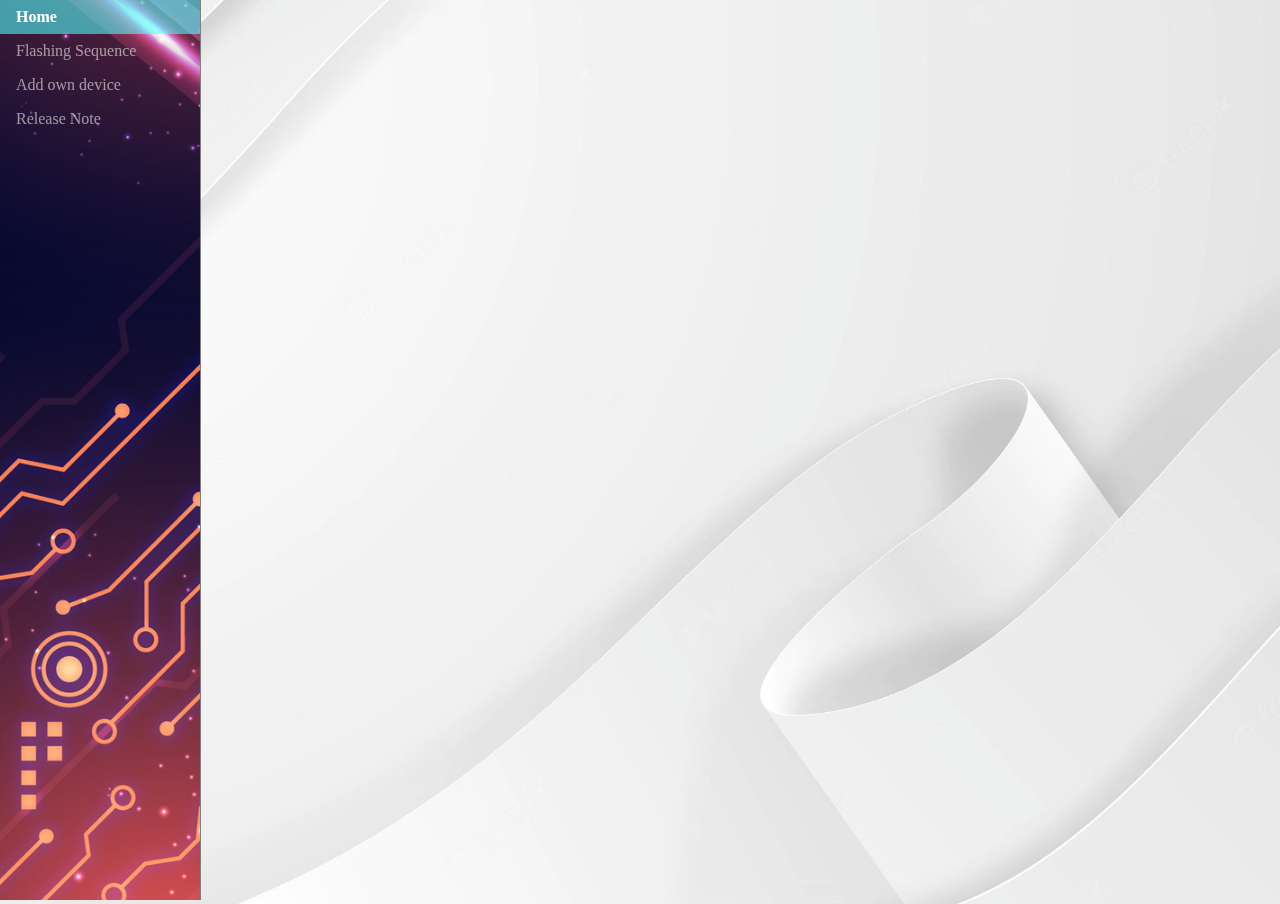
<file: UDS_FlashTool/Exe/documents/index.html>
<!DOCTYPE html>
<html>
    <head>
        <meta charset="utf-8">
        <link rel="stylesheet" href="styles/index.css">
        <link rel="stylesheet" href="styles/navigation.css">
        <link rel="stylesheet" href="styles/code_color.css">
        <title>Add New Device</title>
    </head>
    <body>
        <script type="text/javascript" src="scripts/index.js"></script>
        <ul margin="0px" class="navigation_list" id="navigation_list">
            <li onclick="showContent(this, 'pages/home.html')" class="active">Home</a></li>
            <li onclick="showContent(this, 'pages/custom_flash_sequence.html')">Flashing Sequence</a></li>
            <li onclick="showContent(this, 'pages/add_new_device.html')">Add own device</a></li>
            <li onclick="showContent(this, 'pages/release_note.html')">Release Note</a></li>
        </ul>
        <div class="content_div">
            <iframe class="content_iframe" id="content_iframe" src="pages/home.html"></iframe>
        </div>
    </body>
</html>
</file>
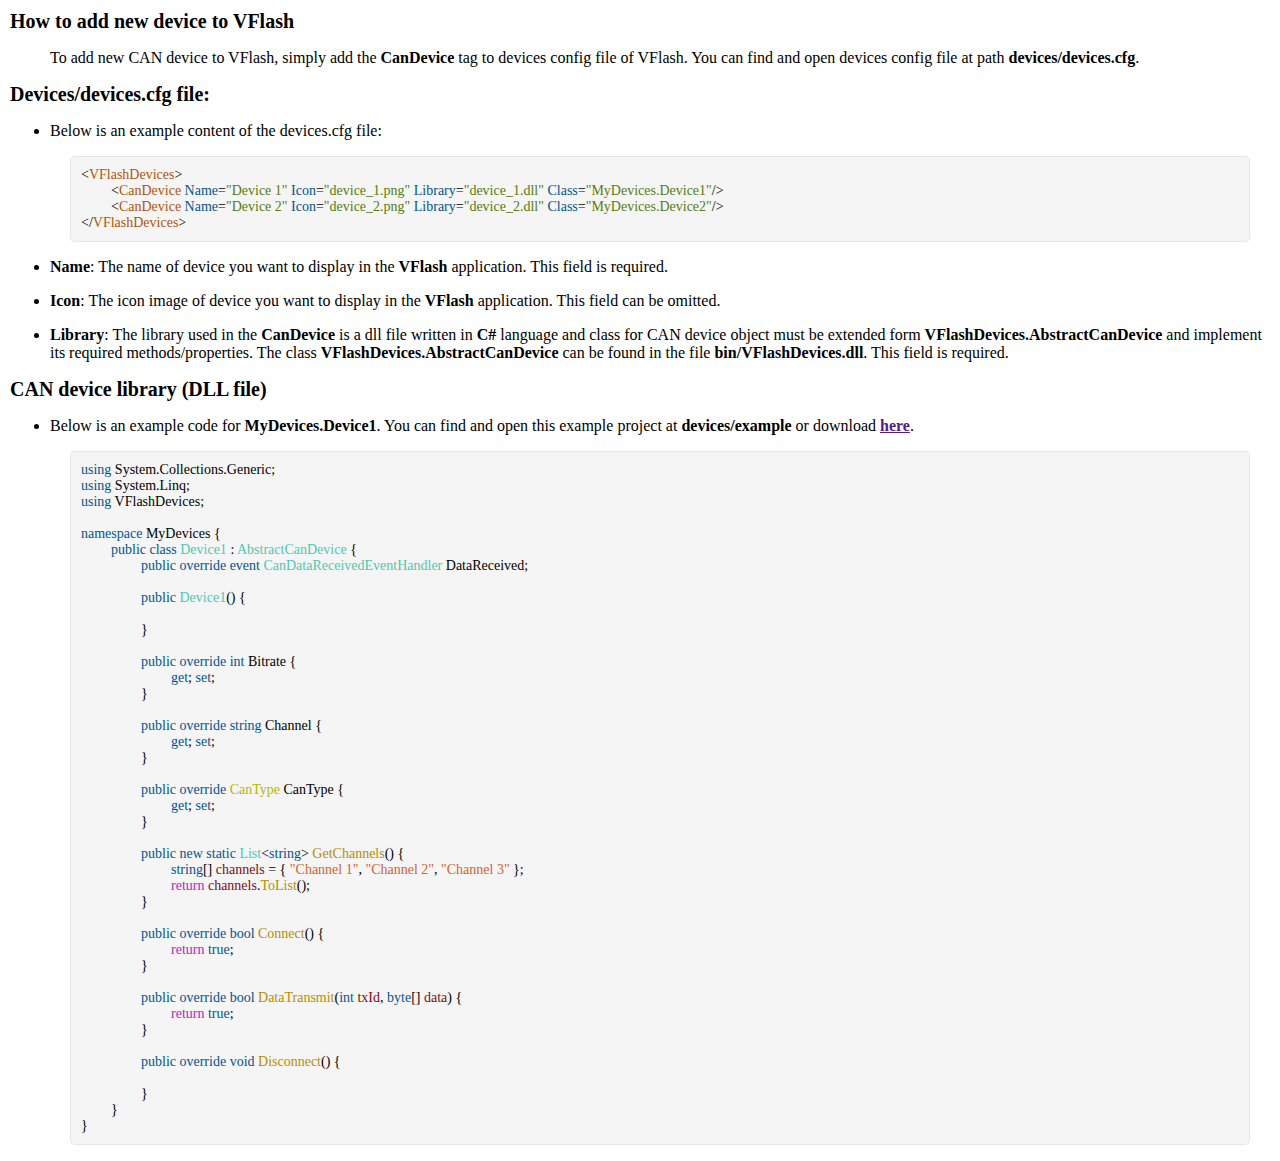
<file: UDS_FlashTool/Exe/documents/pages/add_new_device.html>
<!DOCTYPE html>
<html>
    <head>
        <meta charset="utf-8">
        <link rel="stylesheet" href="../styles/code_color.css">
        <title>Add New Device</title>
    </head>
    <body style="margin: 10px; font-family: calibri;">
        <li><b style="font-size: 20px;">How to add new device to VFlash</b>
            <ul>
                <p>To add new CAN device to VFlash, simply add the <b>CanDevice</b> tag to devices config file of VFlash. You can find and open devices config file at path <b>devices/devices.cfg</b>.</p>
            </ul>
        </li>
        <li><b style="font-size: 20px;">Devices/devices.cfg file:</b>
            <ul>
                <li><p>Below is an example content of the devices.cfg file:</p></li>
                <div class="code_panel">
                    <span class="xml_tag">&lt;<span class="xml_name">VFlashDevices</span>&gt;</span>
                    <br/>
                    <span class="xml_tag" style="margin-left: 30px;">&lt;<span class="xml_name">CanDevice</span></span>
                    <span class="xml_tag"><span class="xml_attr">Name</span>=<span class="xml_value">"Device 1"</span></span>
                    <span class="xml_tag"><span class="xml_attr">Icon</span>=<span class="xml_value">"device_1.png"</span></span>
                    <span class="xml_tag"><span class="xml_attr">Library</span>=<span class="xml_value">"device_1.dll"</span></span>
                    <span class="xml_tag"><span class="xml_attr">Class</span>=<span class="xml_value">"MyDevices.Device1"</span>/&gt;</span>
                    <br/>
                    <span class="xml_tag" style="margin-left: 30px;">&lt;<span class="xml_name">CanDevice</span></span>
                    <span class="xml_tag"><span class="xml_attr">Name</span>=<span class="xml_value">"Device 2"</span></span>
                    <span class="xml_tag"><span class="xml_attr">Icon</span>=<span class="xml_value">"device_2.png"</span></span>
                    <span class="xml_tag"><span class="xml_attr">Library</span>=<span class="xml_value">"device_2.dll"</span></span>
                    <span class="xml_tag"><span class="xml_attr">Class</span>=<span class="xml_value">"MyDevices.Device2"</span>/&gt;</span>
                    <br/>
                    <span class="xml_tag">&lt;/<span class="xml_name">VFlashDevices</span>&gt;</span>
                </div>
                <li><p><b>Name</b>: The name of device you want to display in the <b>VFlash</b> application. This field is required.</p></li>
                <li><p><b>Icon</b>: The icon image of device you want to display in the <b>VFlash</b> application. This field can be omitted.</p></li>
                <li><p><b>Library</b>: The library used in the <b>CanDevice</b> is a dll file written in <b>C#</b> language and class for CAN device object must be extended form <b>VFlashDevices.AbstractCanDevice</b> and implement its required methods/properties. The class <b>VFlashDevices.AbstractCanDevice</b> can be found in the file <b>bin/VFlashDevices.dll</b>. This field is required.</p></li>
            </ul>
        </li>
        <li><b style="font-size: 20px;">CAN device library (DLL file)</b></li>
        <ul>
            <li><p>Below is an example code for <b>MyDevices.Device1</b>. You can find and open this example project at <b>devices/example</b> or download <a href=""><b>here</b></a>.</p></li>
            <div class="code_panel">
                <span class="cs_keyword">using </span><span class="cs_name">System.Collections.Generic;</span><br/>
                <span class="cs_keyword">using </span><span class="cs_name">System.Linq;</span><br/>
                <span class="cs_keyword">using </span><span class="cs_name">VFlashDevices;</span><br/><br/>
                <span class="cs_keyword">namespace </span><span class="cs_name">MyDevices &#x7b;</span><br/>
                <div style="margin-left: 30px;">
                    <span class="cs_keyword">public class </span><span class="cs_type">Device1</span><span class="cs_name"> : </span><span class="cs_type">AbstractCanDevice</span><span class="cs_name"> &#x7b;</span>
                    <div style="margin-left: 30px;">
                        <span class="cs_keyword">public override event </span><span class="cs_type">CanDataReceivedEventHandler<span class="cs_name"> DataReceived;</span></span><br/><br/>
                        <span class="cs_keyword">public </span><span class="cs_type">Device1</span><span class="cs_name">() &#x7b;</span><br/><br/>
                        <span class="cs_name">&#x7d;</span><br/><br/>
                        <span class="cs_keyword">public override int </span><span class="cs_name">Bitrate</span><span class="cs_name"> &#x7b;</span><br/>
                        <span style="margin-left: 30px;" class="cs_keyword">get<span class="cs_name">;</span> set<span class="cs_name">;</span></span><br/>
                        <span class="cs_name">&#x7d;</span><br/><br/>
                        <span class="cs_keyword">public override string </span><span class="cs_name">Channel</span><span class="cs_name"> &#x7b;</span><br/>
                        <span style="margin-left: 30px;" class="cs_keyword">get<span class="cs_name">;</span> set<span class="cs_name">;</span></span><br/>
                        <span class="cs_name">&#x7d;</span><br/><br/>
                        <span class="cs_keyword">public override </span><span class="cs_enum">CanType</span><span class="cs_name"> CanType</span><span class="cs_name"> &#x7b;</span><br/>
                        <span style="margin-left: 30px;" class="cs_keyword">get<span class="cs_name">;</span> set<span class="cs_name">;</span></span><br/>
                        <span class="cs_name">&#x7d;</span><br/><br/>
                        <span class="cs_keyword">public new static <span class="cs_type">List</span><span class="cs_name">&lt;</span>string</span><span class="cs_name">&gt; </span><span class="cs_method_name">GetChannels</span><span class="cs_name">() &#x7b;</span><br/>
                        <div style="margin-left: 30px;">
                            <span class="cs_keyword">string</span><span class="cs_name">[] </span><span class="cs_variable">channels</span><span class="cs_name"> = &#x7b; </span><span class="cs_name"><span class="cs_string">"Channel 1"</span>, <span class="cs_string">"Channel 2"</span>, <span class="cs_string">"Channel 3"</span> &#x7d;;</span><br/>
                            <span class="cs_return">return </span><span class="cs_variable">channels</span><span class="cs_name">.<span class="cs_method_name">ToList</span>();</span>
                        </div>
                        <span class="cs_name">&#x7d;</span><br/><br/>
                        <span class="cs_keyword">public override bool </span><span class="cs_method_name">Connect</span><span class="cs_name">() &#x7b;</span><br/>
                        <span class="cs_return" style="margin-left: 30px;">return <span class="cs_keyword">true</span><span class="cs_name">;</span></span><br/>
                        <span class="cs_name">&#x7d;</span><br/><br/>
                        <span class="cs_keyword">public override bool </span><span class="cs_method_name">DataTransmit</span><span class="cs_name">(<span class="cs_keyword">int </span><span class="cs_variable">txId</span>, <span class="cs_keyword">byte</span>[] <span class="cs_variable">data</span>) &#x7b;</span><br/>
                        <span class="cs_return" style="margin-left: 30px;">return <span class="cs_keyword">true</span><span class="cs_name">;</span></span><br/>
                        <span class="cs_name">&#x7d;</span><br/><br/>
                        <span class="cs_keyword">public override void </span><span class="cs_method_name">Disconnect</span><span class="cs_name">() &#x7b;</span><br/><br/>
                        <span class="cs_name">&#x7d;</span><br/>
                    </div>
                    <span class="cs_name">&#x7d;</span><br/>
                </div>
                <span class="cs_name">&#x7d;</span>
            </div>
        </ul>
    </body>
</html>
</file>
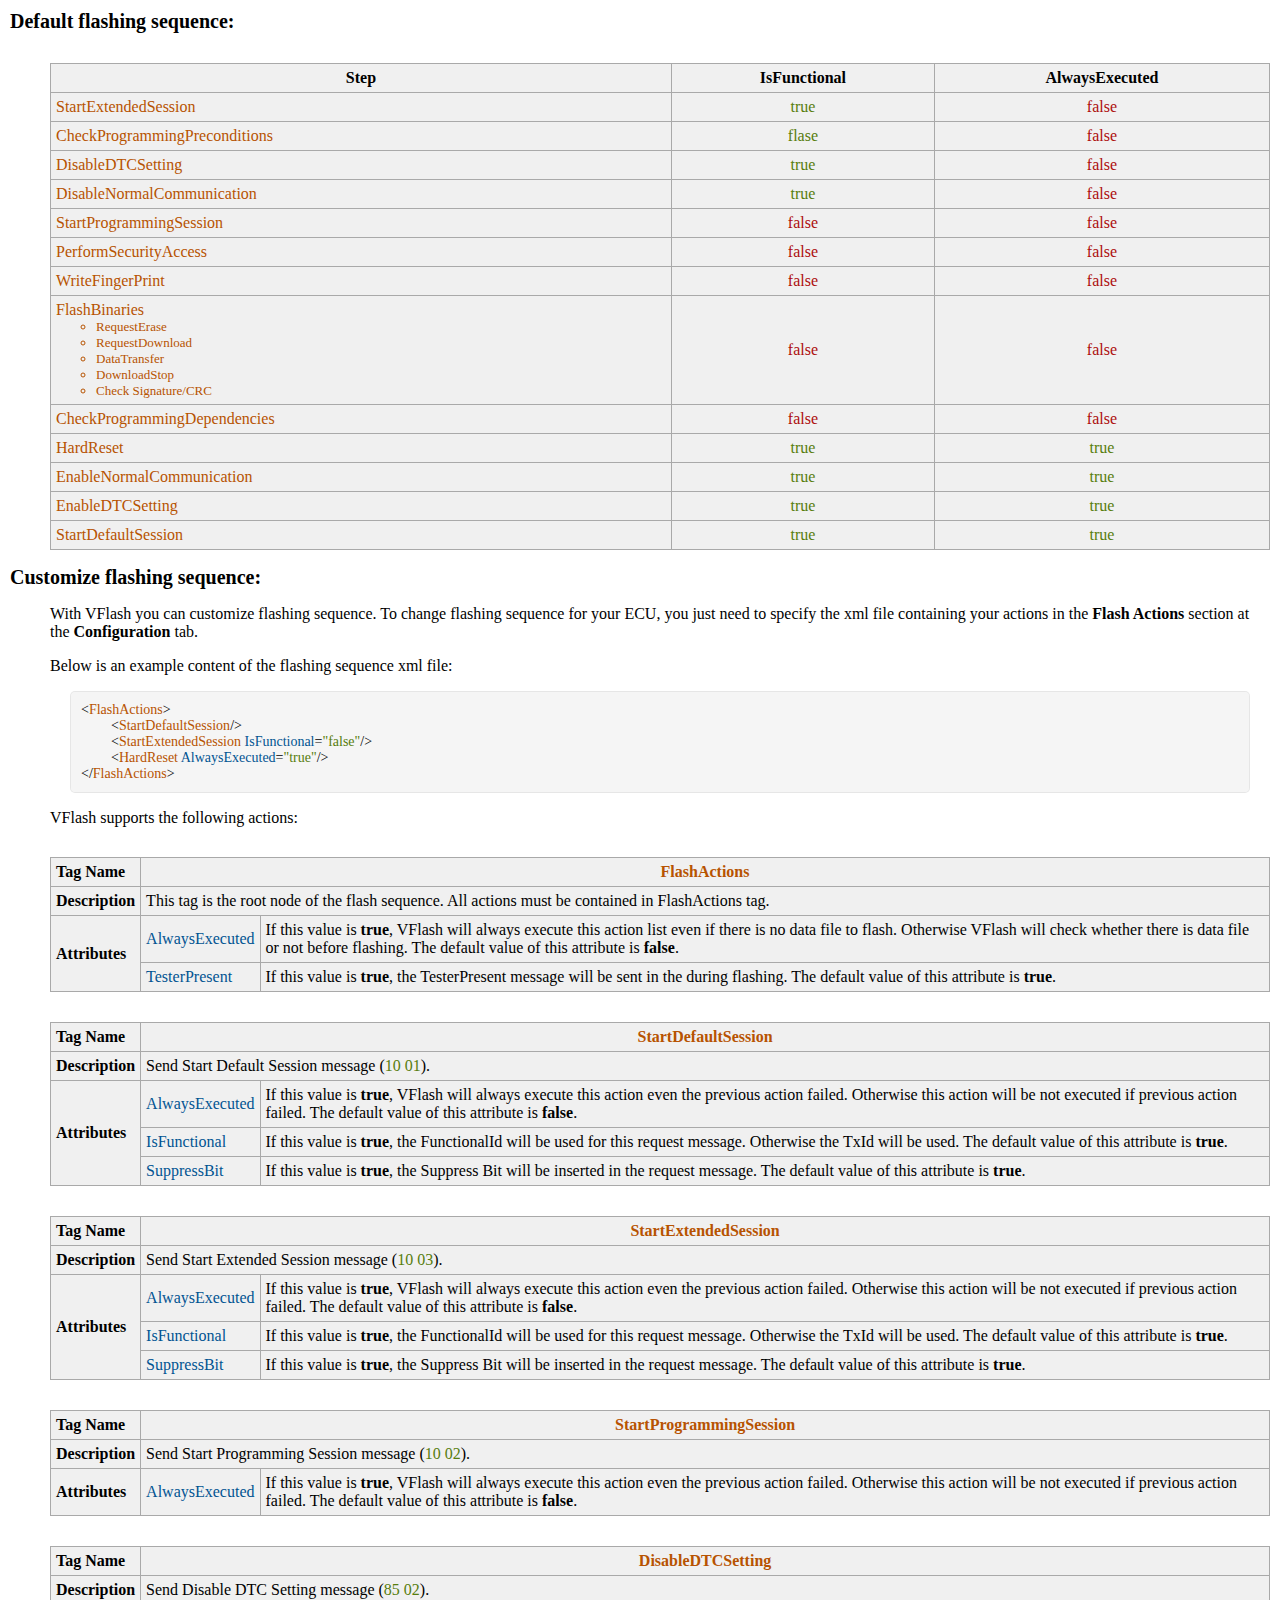
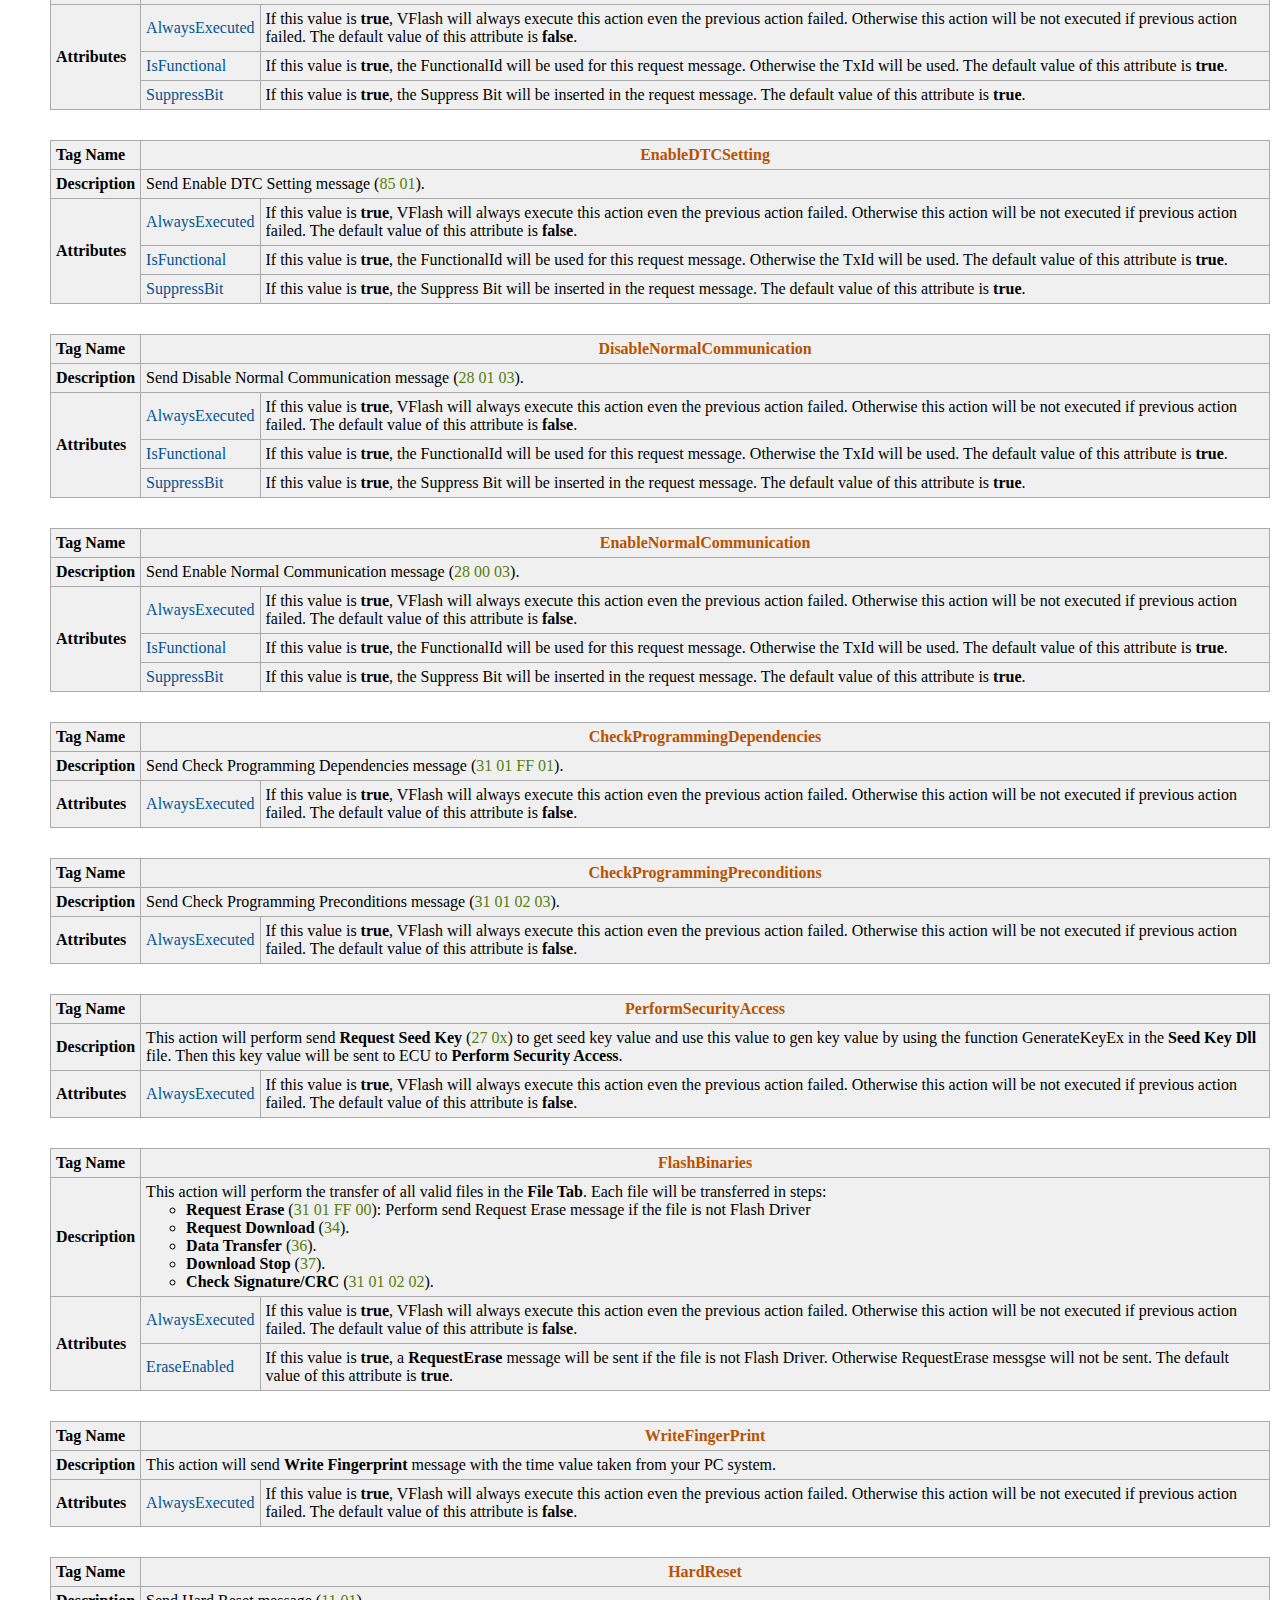
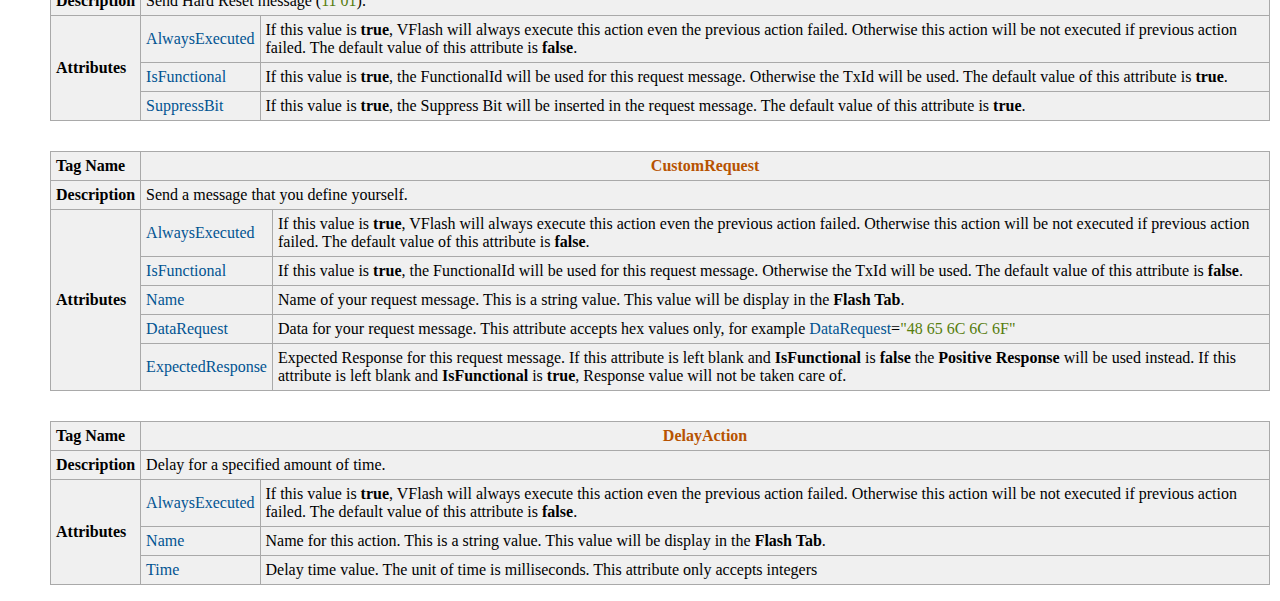
<file: UDS_FlashTool/Exe/documents/pages/custom_flash_sequence.html>
<!DOCTYPE html>
<html>
    <head>
        <meta charset="utf-8">
        <link rel="stylesheet" href="../styles/code_color.css">
        <link rel="stylesheet" href="../styles/xml_desc_table.css">
        <title>Add New Device</title>
    </head>
    <body style="margin: 10px; font-family: calibri;">
        <li><b style="font-size: 20px;">Default flashing sequence:</b>
            <ul>
                <table class="main_table">
                    <tr>
                        <td style="text-align: center"><b>Step</b></td>
                        <td style="text-align: center"><b>IsFunctional</b></td>
                        <td style="text-align: center"><b>AlwaysExecuted</b></td>
                    </tr>
                    <tr>
                        <td class="xml_name">StartExtendedSession</td>
                        <td style="text-align: center; color: #577d0d;">true</td>
                        <td style="text-align: center; color: #ad0d0d;">false</td>
                    </tr>
                    <tr>
                        <td class="xml_name">CheckProgrammingPreconditions</td>
                        <td class="xml_value" style="text-align: center">flase</td>
                        <td style="text-align: center; color: #ad0d0d;">false</td>
                    </tr>
                    <tr>
                        <td class="xml_name">DisableDTCSetting</td>
                        <td style="text-align: center; color: #577d0d;">true</td>
                        <td style="text-align: center; color: #ad0d0d;">false</td>
                    </tr>
                    <tr>
                        <td class="xml_name">DisableNormalCommunication</td>
                        <td style="text-align: center; color: #577d0d;">true</td>
                        <td style="text-align: center; color: #ad0d0d;">false</td>
                    </tr>
                    <tr>
                        <td class="xml_name">StartProgrammingSession</td>
                        <td style="text-align: center; color: #ad0d0d;">false</td>
                        <td style="text-align: center; color: #ad0d0d;">false</td>
                    </tr>
                    <tr>
                        <td class="xml_name">PerformSecurityAccess</td>
                        <td style="text-align: center; color: #ad0d0d;">false</td>
                        <td style="text-align: center; color: #ad0d0d;">false</td>
                    </tr>
                    <tr>
                        <td class="xml_name">WriteFingerPrint</td>
                        <td style="text-align: center; color: #ad0d0d;">false</td>
                        <td style="text-align: center; color: #ad0d0d;">false</td>
                    </tr>
                    <tr>
                        <td class="xml_name">
                            <span>FlashBinaries</span>
                            <ul style="font-size: 13px;">
                                <li>RequestErase</li>
                                <li>RequestDownload</li>
                                <li>DataTransfer</li>
                                <li>DownloadStop</li>
                                <li>Check Signature/CRC</li>
                            </ul>
                        </td>
                        <td style="text-align: center; color: #ad0d0d;">false</td>
                        <td style="text-align: center; color: #ad0d0d;">false</td>
                    </tr>
                    <tr>
                        <td class="xml_name">CheckProgrammingDependencies</td>
                        <td style="text-align: center; color: #ad0d0d;">false</td>
                        <td style="text-align: center; color: #ad0d0d;">false</td>
                    </tr>
                    <tr>
                        <td class="xml_name">HardReset</td>
                        <td style="text-align: center; color: #577d0d;">true</td>
                        <td style="text-align: center; color: #577d0d;">true</td>
                    </tr>
                    <tr>
                        <td class="xml_name">EnableNormalCommunication</td>
                        <td style="text-align: center; color: #577d0d;">true</td>
                        <td style="text-align: center; color: #577d0d;">true</td>
                    </tr>
                    <tr>
                        <td class="xml_name">EnableDTCSetting</td>
                        <td style="text-align: center; color: #577d0d;">true</td>
                        <td style="text-align: center; color: #577d0d;">true</td>
                    </tr>
                    <tr>
                        <td class="xml_name">StartDefaultSession</td>
                        <td style="text-align: center; color: #577d0d;">true</td>
                        <td style="text-align: center; color: #577d0d;">true</td>
                    </tr>
                </table>
            </ul>
        </li>
        <li><b style="font-size: 20px;">Customize flashing sequence:</b>
            <ul>
                <p><span>With VFlash you can customize flashing sequence. To change flashing sequence for your ECU, you just need to specify the xml file containing your actions in the <b>Flash Actions</b> section at the <b>Configuration</b> tab.</span></p>
                <p><span>Below is an example content of the flashing sequence xml file:</span></p>
                <div class="code_panel">
                    <span class="xml_tag">&lt;<span class="xml_name">FlashActions</span>&gt;</span>
                    <br/>
                    <span class="xml_tag" style="margin-left: 30px;">&lt;<span class="xml_name">StartDefaultSession</span>/&gt;</span>
                    <br/>
                    <span class="xml_tag" style="margin-left: 30px;">&lt;<span class="xml_name">StartExtendedSession</span></span>
                    <span class="xml_tag"><span class="xml_attr">IsFunctional</span>=<span class="xml_value">"false"</span>/&gt;</span>
                    <br/>
                    <span class="xml_tag" style="margin-left: 30px;">&lt;<span class="xml_name">HardReset</span></span>
                    <span class="xml_tag"><span class="xml_attr">AlwaysExecuted</span>=<span class="xml_value">"true"</span>/&gt;</span>
                    <br/>
                    <span class="xml_tag">&lt;/<span class="xml_name">FlashActions</span>&gt;</span>
                </div> 
                <p><span>VFlash supports the following actions:</span></p>
                <table class="main_table">
                    <tr>
                        <td><b>Tag Name</b></td>
                        <td style="text-align: center"><span class="xml_name"><b>FlashActions</b></span></td>
                    </tr>
                    <tr>
                        <td><b>Description</b></td>
                        <td>This tag is the root node of the flash sequence. All actions must be contained in FlashActions tag.</td>
                    </tr>
                    <tr>
                        <td><b>Attributes</b></td>
                        <td style="padding: 0;">
                            <table class="sub_table">
                                <tr>
                                    <td><span class="xml_attr">AlwaysExecuted</span></td>
                                    <td>If this value is <b>true</b>, VFlash will always execute this action list even if there is no data file to flash. Otherwise VFlash will check whether there is data file or not before flashing. The default value of this attribute is <b>false</b>.</td>
                                </tr>
                                <tr>
                                    <td><span class="xml_attr">TesterPresent</span></td>
                                    <td>If this value is <b>true</b>, the TesterPresent message will be sent in the during flashing. The default value of this attribute is <b>true</b>.</td>
                                </tr>
                            </table>
                        </td>
                    </tr>
                </table>
                <table class="main_table">
                    <tr>
                        <td><b>Tag Name</b></td>
                        <td style="text-align: center"><span class="xml_name"><b>StartDefaultSession</b></span></td>
                    </tr>
                    <tr>
                        <td><b>Description</b></td>
                        <td>Send Start Default Session message (<span class="xml_value">10 01</span>).</td>
                    </tr>
                    <tr>
                        <td><b>Attributes</b></td>
                        <td style="padding: 0;">
                            <table class="sub_table">
                                <tr>
                                    <td><span class="xml_attr">AlwaysExecuted</span></td>
                                    <td>If this value is <b>true</b>, VFlash will always execute this action even the previous action failed. Otherwise this action will be not executed if previous action failed. The default value of this attribute is <b>false</b>.</td>
                                </tr>
                                <tr>
                                    <td><span class="xml_attr">IsFunctional</span></td>
                                    <td>If this value is <b>true</b>, the FunctionalId will be used for this request message. Otherwise the TxId will be used. The default value of this attribute is <b>true</b>.</td>
                                </tr>
                                <tr>
                                    <td><span class="xml_attr">SuppressBit</span></td>
                                    <td>If this value is <b>true</b>, the Suppress Bit will be inserted in the request message. The default value of this attribute is <b>true</b>.</td>
                                </tr>
                            </table>
                        </td>
                    </tr>
                </table>
                <table class="main_table">
                    <tr>
                        <td><b>Tag Name</b></td>
                        <td style="text-align: center"><span class="xml_name"><b>StartExtendedSession</b></span></td>
                    </tr>
                    <tr>
                        <td><b>Description</b></td>
                        <td>Send Start Extended Session message (<span class="xml_value">10 03</span>).</td>
                    </tr>
                    <tr>
                        <td><b>Attributes</b></td>
                        <td style="padding: 0;">
                            <table class="sub_table">
                                <tr>
                                    <td><span class="xml_attr">AlwaysExecuted</span></td>
                                    <td>If this value is <b>true</b>, VFlash will always execute this action even the previous action failed. Otherwise this action will be not executed if previous action failed. The default value of this attribute is <b>false</b>.</td>
                                </tr>
                                <tr>
                                    <td><span class="xml_attr">IsFunctional</span></td>
                                    <td>If this value is <b>true</b>, the FunctionalId will be used for this request message. Otherwise the TxId will be used. The default value of this attribute is <b>true</b>.</td>
                                </tr>
                                <tr>
                                    <td><span class="xml_attr">SuppressBit</span></td>
                                    <td>If this value is <b>true</b>, the Suppress Bit will be inserted in the request message. The default value of this attribute is <b>true</b>.</td>
                                </tr>
                            </table>
                        </td>
                    </tr>
                </table>
                <table class="main_table">
                    <tr>
                        <td><b>Tag Name</b></td>
                        <td style="text-align: center"><span class="xml_name"><b>StartProgrammingSession</b></span></td>
                    </tr>
                    <tr>
                        <td><b>Description</b></td>
                        <td>Send Start Programming Session message (<span class="xml_value">10 02</span>).</td>
                    </tr>
                    <tr>
                        <td><b>Attributes</b></td>
                        <td style="padding: 0;">
                            <table class="sub_table">
                                <tr>
                                    <td><span class="xml_attr">AlwaysExecuted</span></td>
                                    <td>If this value is <b>true</b>, VFlash will always execute this action even the previous action failed. Otherwise this action will be not executed if previous action failed. The default value of this attribute is <b>false</b>.</td>
                                </tr>
                            </table>
                        </td>
                    </tr>
                </table>
                <table class="main_table">
                    <tr>
                        <td><b>Tag Name</b></td>
                        <td style="text-align: center"><span class="xml_name"><b>DisableDTCSetting</b></span></td>
                    </tr>
                    <tr>
                        <td><b>Description</b></td>
                        <td>Send Disable DTC Setting message (<span class="xml_value">85 02</span>).</td>
                    </tr>
                    <tr>
                        <td><b>Attributes</b></td>
                        <td style="padding: 0;">
                            <table class="sub_table">
                                <tr>
                                    <td><span class="xml_attr">AlwaysExecuted</span></td>
                                    <td>If this value is <b>true</b>, VFlash will always execute this action even the previous action failed. Otherwise this action will be not executed if previous action failed. The default value of this attribute is <b>false</b>.</td>
                                </tr>
                                <tr>
                                    <td><span class="xml_attr">IsFunctional</span></td>
                                    <td>If this value is <b>true</b>, the FunctionalId will be used for this request message. Otherwise the TxId will be used. The default value of this attribute is <b>true</b>.</td>
                                </tr>
                                <tr>
                                    <td><span class="xml_attr">SuppressBit</span></td>
                                    <td>If this value is <b>true</b>, the Suppress Bit will be inserted in the request message. The default value of this attribute is <b>true</b>.</td>
                                </tr>
                            </table>
                        </td>
                    </tr>
                </table>
                <table class="main_table">
                    <tr>
                        <td><b>Tag Name</b></td>
                        <td style="text-align: center"><span class="xml_name"><b>EnableDTCSetting</b></span></td>
                    </tr>
                    <tr>
                        <td><b>Description</b></td>
                        <td>Send Enable DTC Setting message (<span class="xml_value">85 01</span>).</td>
                    </tr>
                    <tr>
                        <td><b>Attributes</b></td>
                        <td style="padding: 0;">
                            <table class="sub_table">
                                <tr>
                                    <td><span class="xml_attr">AlwaysExecuted</span></td>
                                    <td>If this value is <b>true</b>, VFlash will always execute this action even the previous action failed. Otherwise this action will be not executed if previous action failed. The default value of this attribute is <b>false</b>.</td>
                                </tr>
                                <tr>
                                    <td><span class="xml_attr">IsFunctional</span></td>
                                    <td>If this value is <b>true</b>, the FunctionalId will be used for this request message. Otherwise the TxId will be used. The default value of this attribute is <b>true</b>.</td>
                                </tr>
                                <tr>
                                    <td><span class="xml_attr">SuppressBit</span></td>
                                    <td>If this value is <b>true</b>, the Suppress Bit will be inserted in the request message. The default value of this attribute is <b>true</b>.</td>
                                </tr>
                            </table>
                        </td>
                    </tr>
                </table>
                <table class="main_table">
                    <tr>
                        <td><b>Tag Name</b></td>
                        <td style="text-align: center"><span class="xml_name"><b>DisableNormalCommunication</b></span></td>
                    </tr>
                    <tr>
                        <td><b>Description</b></td>
                        <td>Send Disable Normal Communication message (<span class="xml_value">28 01 03</span>).</td>
                    </tr>
                    <tr>
                        <td><b>Attributes</b></td>
                        <td style="padding: 0;">
                            <table class="sub_table">
                                <tr>
                                    <td><span class="xml_attr">AlwaysExecuted</span></td>
                                    <td>If this value is <b>true</b>, VFlash will always execute this action even the previous action failed. Otherwise this action will be not executed if previous action failed. The default value of this attribute is <b>false</b>.</td>
                                </tr>
                                <tr>
                                    <td><span class="xml_attr">IsFunctional</span></td>
                                    <td>If this value is <b>true</b>, the FunctionalId will be used for this request message. Otherwise the TxId will be used. The default value of this attribute is <b>true</b>.</td>
                                </tr>
                                <tr>
                                    <td><span class="xml_attr">SuppressBit</span></td>
                                    <td>If this value is <b>true</b>, the Suppress Bit will be inserted in the request message. The default value of this attribute is <b>true</b>.</td>
                                </tr>
                            </table>
                        </td>
                    </tr>
                </table>
                <table class="main_table">
                    <tr>
                        <td><b>Tag Name</b></td>
                        <td style="text-align: center"><span class="xml_name"><b>EnableNormalCommunication</b></span></td>
                    </tr>
                    <tr>
                        <td><b>Description</b></td>
                        <td>Send Enable Normal Communication message (<span class="xml_value">28 00 03</span>).</td>
                    </tr>
                    <tr>
                        <td><b>Attributes</b></td>
                        <td style="padding: 0;">
                            <table class="sub_table">
                                <tr>
                                    <td><span class="xml_attr">AlwaysExecuted</span></td>
                                    <td>If this value is <b>true</b>, VFlash will always execute this action even the previous action failed. Otherwise this action will be not executed if previous action failed. The default value of this attribute is <b>false</b>.</td>
                                </tr>
                                <tr>
                                    <td><span class="xml_attr">IsFunctional</span></td>
                                    <td>If this value is <b>true</b>, the FunctionalId will be used for this request message. Otherwise the TxId will be used. The default value of this attribute is <b>true</b>.</td>
                                </tr>
                                <tr>
                                    <td><span class="xml_attr">SuppressBit</span></td>
                                    <td>If this value is <b>true</b>, the Suppress Bit will be inserted in the request message. The default value of this attribute is <b>true</b>.</td>
                                </tr>
                            </table>
                        </td>
                    </tr>
                </table>
                <table class="main_table">
                    <tr>
                        <td><b>Tag Name</b></td>
                        <td style="text-align: center"><span class="xml_name"><b>CheckProgrammingDependencies</b></span></td>
                    </tr>
                    <tr>
                        <td><b>Description</b></td>
                        <td>Send Check Programming Dependencies message (<span class="xml_value">31 01 FF 01</span>).</td>
                    </tr>
                    <tr>
                        <td><b>Attributes</b></td>
                        <td style="padding: 0;">
                            <table class="sub_table">
                                <tr>
                                    <td><span class="xml_attr">AlwaysExecuted</span></td>
                                    <td>If this value is <b>true</b>, VFlash will always execute this action even the previous action failed. Otherwise this action will be not executed if previous action failed. The default value of this attribute is <b>false</b>.</td>
                                </tr>
                            </table>
                        </td>
                    </tr>
                </table>
                <table class="main_table">
                    <tr>
                        <td><b>Tag Name</b></td>
                        <td style="text-align: center"><span class="xml_name"><b>CheckProgrammingPreconditions</b></span></td>
                    </tr>
                    <tr>
                        <td><b>Description</b></td>
                        <td>Send Check Programming Preconditions message (<span class="xml_value">31 01 02 03</span>).</td>
                    </tr>
                    <tr>
                        <td><b>Attributes</b></td>
                        <td style="padding: 0;">
                            <table class="sub_table">
                                <tr>
                                    <td><span class="xml_attr">AlwaysExecuted</span></td>
                                    <td>If this value is <b>true</b>, VFlash will always execute this action even the previous action failed. Otherwise this action will be not executed if previous action failed. The default value of this attribute is <b>false</b>.</td>
                                </tr>
                            </table>
                        </td>
                    </tr>
                </table>
                <table class="main_table">
                    <tr>
                        <td><b>Tag Name</b></td>
                        <td style="text-align: center"><span class="xml_name"><b>PerformSecurityAccess</b></span></td>
                    </tr>
                    <tr>
                        <td><b>Description</b></td>
                        <td>This action will perform send <b>Request Seed Key</b> (<span class="xml_value">27 0x</span>) to get seed key value and use this value to gen key value by using the function GenerateKeyEx in the <b>Seed Key Dll</b> file. Then this key value will be sent to ECU to <b>Perform Security Access</b>.</td>
                    </tr>
                    <tr>
                        <td><b>Attributes</b></td>
                        <td style="padding: 0;">
                            <table class="sub_table">
                                <tr>
                                    <td><span class="xml_attr">AlwaysExecuted</span></td>
                                    <td>If this value is <b>true</b>, VFlash will always execute this action even the previous action failed. Otherwise this action will be not executed if previous action failed. The default value of this attribute is <b>false</b>.</td>
                                </tr>
                            </table>
                        </td>
                    </tr>
                </table>
                <table class="main_table">
                    <tr>
                        <td><b>Tag Name</b></td>
                        <td style="text-align: center"><span class="xml_name"><b>FlashBinaries</b></span></td>
                    </tr>
                    <tr>
                        <td><b>Description</b></td>
                        <td>
                            <span>This action will perform the transfer of all valid files in the <b>File Tab</b>. Each file will be transferred in steps:</span>
                            <ul style="margin: 0;">
                                <li><b>Request Erase</b> (<span class="xml_value">31 01 FF 00</span>): Perform send Request Erase message if the file is not Flash Driver</li>
                                <li><b>Request Download</b> (<span class="xml_value">34</span>).</li>
                                <li><b>Data Transfer</b> (<span class="xml_value">36</span>).</li>
                                <li><b>Download Stop</b> (<span class="xml_value">37</span>).</li>
                                <li><b>Check Signature/CRC</b> (<span class="xml_value">31 01 02 02</span>).</li>
                            </ul>
                        </td>
                    </tr>
                    <tr>
                        <td><b>Attributes</b></td>
                        <td style="padding: 0;">
                            <table class="sub_table">
                                <tr>
                                    <td><span class="xml_attr">AlwaysExecuted</span></td>
                                    <td>If this value is <b>true</b>, VFlash will always execute this action even the previous action failed. Otherwise this action will be not executed if previous action failed. The default value of this attribute is <b>false</b>.</td>
                                </tr>
                                <tr>
                                    <td><span class="xml_attr">EraseEnabled</span></td>
                                    <td>If this value is <b>true</b>, a <b>RequestErase</b> message will be sent if the file is not Flash Driver. Otherwise RequestErase messgse will not be sent. The default value of this attribute is <b>true</b>.</td>
                                </tr>
                            </table>
                        </td>
                    </tr>
                </table>
                <table class="main_table">
                    <tr>
                        <td><b>Tag Name</b></td>
                        <td style="text-align: center"><span class="xml_name"><b>WriteFingerPrint</b></span></td>
                    </tr>
                    <tr>
                        <td><b>Description</b></td>
                        <td>This action will send <b>Write Fingerprint</b> message with the time value taken from your PC system.</td>
                    </tr>
                    <tr>
                        <td><b>Attributes</b></td>
                        <td style="padding: 0;">
                            <table class="sub_table">
                                <tr>
                                    <td><span class="xml_attr">AlwaysExecuted</span></td>
                                    <td>If this value is <b>true</b>, VFlash will always execute this action even the previous action failed. Otherwise this action will be not executed if previous action failed. The default value of this attribute is <b>false</b>.</td>
                                </tr>
                            </table>
                        </td>
                    </tr>
                </table>
                <table class="main_table">
                    <tr>
                        <td><b>Tag Name</b></td>
                        <td style="text-align: center"><span class="xml_name"><b>HardReset</b></span></td>
                    </tr>
                    <tr>
                        <td><b>Description</b></td>
                        <td>Send Hard Reset message (<span class="xml_value">11 01</span>).</td>
                    </tr>
                    <tr>
                        <td><b>Attributes</b></td>
                        <td style="padding: 0;">
                            <table class="sub_table">
                                <tr>
                                    <td><span class="xml_attr">AlwaysExecuted</span></td>
                                    <td>If this value is <b>true</b>, VFlash will always execute this action even the previous action failed. Otherwise this action will be not executed if previous action failed. The default value of this attribute is <b>false</b>.</td>
                                </tr>
                                <tr>
                                    <td><span class="xml_attr">IsFunctional</span></td>
                                    <td>If this value is <b>true</b>, the FunctionalId will be used for this request message. Otherwise the TxId will be used. The default value of this attribute is <b>true</b>.</td>
                                </tr>
                                <tr>
                                    <td><span class="xml_attr">SuppressBit</span></td>
                                    <td>If this value is <b>true</b>, the Suppress Bit will be inserted in the request message. The default value of this attribute is <b>true</b>.</td>
                                </tr>
                            </table>
                        </td>
                    </tr>
                </table>
                <table class="main_table">
                    <tr>
                        <td><b>Tag Name</b></td>
                        <td style="text-align: center"><span class="xml_name"><b>CustomRequest</b></span></td>
                    </tr>
                    <tr>
                        <td><b>Description</b></td>
                        <td>Send a message that you define yourself.</td>
                    </tr>
                    <tr>
                        <td><b>Attributes</b></td>
                        <td style="padding: 0;">
                            <table class="sub_table">
                                <tr>
                                    <td><span class="xml_attr">AlwaysExecuted</span></td>
                                    <td>If this value is <b>true</b>, VFlash will always execute this action even the previous action failed. Otherwise this action will be not executed if previous action failed. The default value of this attribute is <b>false</b>.</td>
                                </tr>
                                <tr>
                                    <td><span class="xml_attr">IsFunctional</span></td>
                                    <td>If this value is <b>true</b>, the FunctionalId will be used for this request message. Otherwise the TxId will be used. The default value of this attribute is <b>false</b>.</td>
                                </tr>
                                <tr>
                                    <td><span class="xml_attr">Name</span></td>
                                    <td>Name of your request message. This is a string value. This value will be display in the <b>Flash Tab</b>.</td>
                                </tr>
                                <tr>
                                    <td><span class="xml_attr">DataRequest</span></td>
                                    <td>Data for your request message. This attribute accepts hex values only, for example <span class="xml_attr">DataRequest</span>=<span class="xml_value">"48 65 6C 6C 6F"</span></td>
                                </tr>
                                <tr>
                                    <td><span class="xml_attr">ExpectedResponse</span></td>
                                    <td>Expected Response for this request message. If this attribute is left blank and <b>IsFunctional</b> is <b>false</b> the <b>Positive Response</b> will be used instead. If this attribute is left blank and <b>IsFunctional</b> is <b>true</b>, Response value will not be taken care of.</td>
                                </tr>
                            </table>
                        </td>
                    </tr>
                </table>
                <table class="main_table">
                    <tr>
                        <td><b>Tag Name</b></td>
                        <td style="text-align: center"><span class="xml_name"><b>DelayAction</b></span></td>
                    </tr>
                    <tr>
                        <td><b>Description</b></td>
                        <td>Delay for a specified amount of time.</td>
                    </tr>
                    <tr>
                        <td><b>Attributes</b></td>
                        <td style="padding: 0;">
                            <table class="sub_table">
                                <tr>
                                    <td><span class="xml_attr">AlwaysExecuted</span></td>
                                    <td>If this value is <b>true</b>, VFlash will always execute this action even the previous action failed. Otherwise this action will be not executed if previous action failed. The default value of this attribute is <b>false</b>.</td>
                                </tr>
                                <tr>
                                    <td><span class="xml_attr">Name</span></td>
                                    <td>Name for this action. This is a string value. This value will be display in the <b>Flash Tab</b>.</td>
                                </tr>
                                <tr>
                                    <td><span class="xml_attr">Time</span></td>
                                    <td>Delay time value. The unit of time is milliseconds. This attribute only accepts integers</td>
                                </tr>
                            </table>
                        </td>
                    </tr>
                </table>
            </ul>
        </li>
    </body>
</html>
</file>
<file: UDS_FlashTool/Exe/documents/styles/index.css>
body {
    width: 100%;
    margin: 0px;
    overflow: hidden;
    background-repeat: no-repeat;
    background-size: cover;
    background-position: center center;
    background-image: url('../images/backgrounds/bg.png');
}

.content_iframe {
    width: 100%;
    Height: 100vh;
    border: 0px;
    overflow-x: hidden;
}

.content_div {
    margin-left: 200px;
    background-color: transparent;
}
</file>
<file: UDS_FlashTool/Exe/documents/styles/navigation.css>
.navigation_list {
    list-style-type: none;
    margin: 0;
    padding: 0;
    width: 200px;
    background-repeat: no-repeat;
    background-size: cover;
    background-position: center center;
    background-color: #f7f7f7d0;
    background-image: url('../images/backgrounds/nav_bg.png');
    position: fixed;
    height: 100%;
    overflow: auto;
    border-right: 1px solid gray;
}

.navigation_list li {
    display: block;
    color: rgba(255, 255, 255, 0.555);
    padding: 8px 16px;
    text-decoration: none;
}

.navigation_list li.active {
    background-color: #50ffff93;
    cursor: pointer;
    font-weight: bold;
    color: white;
}

.navigation_list li:hover:not(.active) {
    background-color: #fc6d689c;
    cursor: pointer;
    color: white;
}
</file>
<file: UDS_FlashTool/Exe/documents/styles/code_color.css>
.code_panel {
    white-space: nowrap;
    margin-left: 20px;
    overflow-x: scroll;
    font-size: 14px;
    padding: 10px;
    font-family: "Cascadia Mono";
    border-radius: 5px;
    border-width: 1px;
    border-style: solid;
    border-color: #00000010;
    margin-right: 20px;
    background-color: #0000000a;
}

.code_panel::-webkit-scrollbar {
    height: 6px;
}

.code_panel::-webkit-scrollbar-thumb {
    background-color: #c0c0c0;
    border-radius: 3px;
}

.code_panel::-webkit-scrollbar-thumb:hover {
    background: #a0a0a0;
}

.xml_tag {
    font: inherit;
    color: black;
}

.xml_name {
    font: inherit;
    color: #b75301;
}

.xml_attr {
    font: inherit;
    color: #015492;
}

.xml_value {
    font: inherit;
    color: #577d0d;
}

.cs_keyword {
    font: inherit;
    color: #015492;
}

.cs_name {
    font: inherit;
    color: black;
}

.cs_method_name {
    font: inherit;
    color: #b78d01;
}

.cs_enum {
    font: inherit;
    color: #b4b701;
}

.cs_type {
    font: inherit;
    color: #4ec9b0;
}

.cs_string {
    font: inherit;
    color: #d66231;
}

.cs_number {
    font: inherit;
    color: #dcdcaa;
}

.cs_variable {
    font: inherit;
    color: #7d0d0d;
}

.cs_return {
    font: inherit;
    color: #b824cc
}
</file>
<file: UDS_FlashTool/Exe/documents/styles/xml_desc_table.css>
.main_table {
    width: 100%;
    background-color: #0000000f;
    margin-top: 30px;
    border: 1px solid darkgray;
    border-collapse: collapse;
    padding: 5px;
}

.main_table th, .main_table td {
    border: 1px solid darkgray;
    border-collapse: collapse;
    padding: 5px;
}

.sub_table {
    width: Calc(100% + 2px);
    border: 0;
    margin: -1px;
    border-collapse: collapse;
    padding: 5px;
}

.sub_table th, .sub_table td {
    border: 1px solid darkgray;
    border-collapse: collapse;
    padding: 5px;
}
</file>
